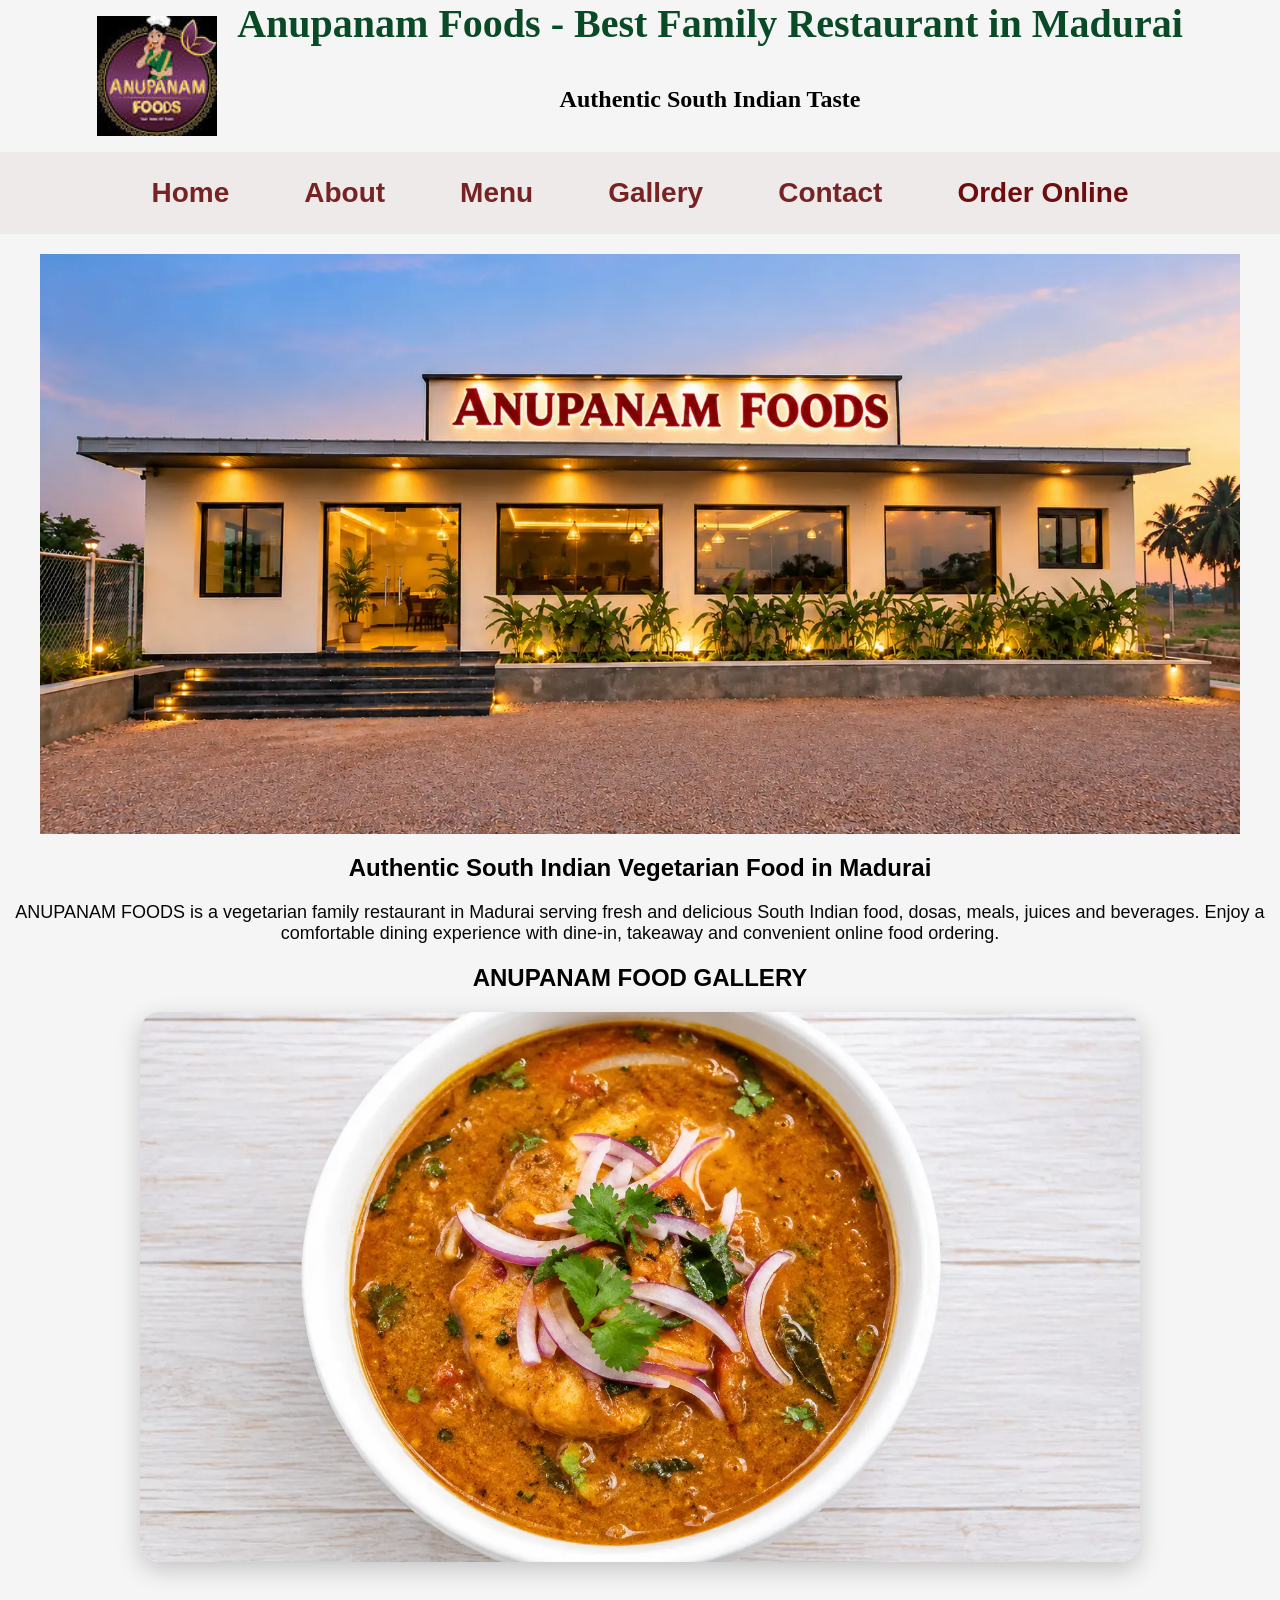
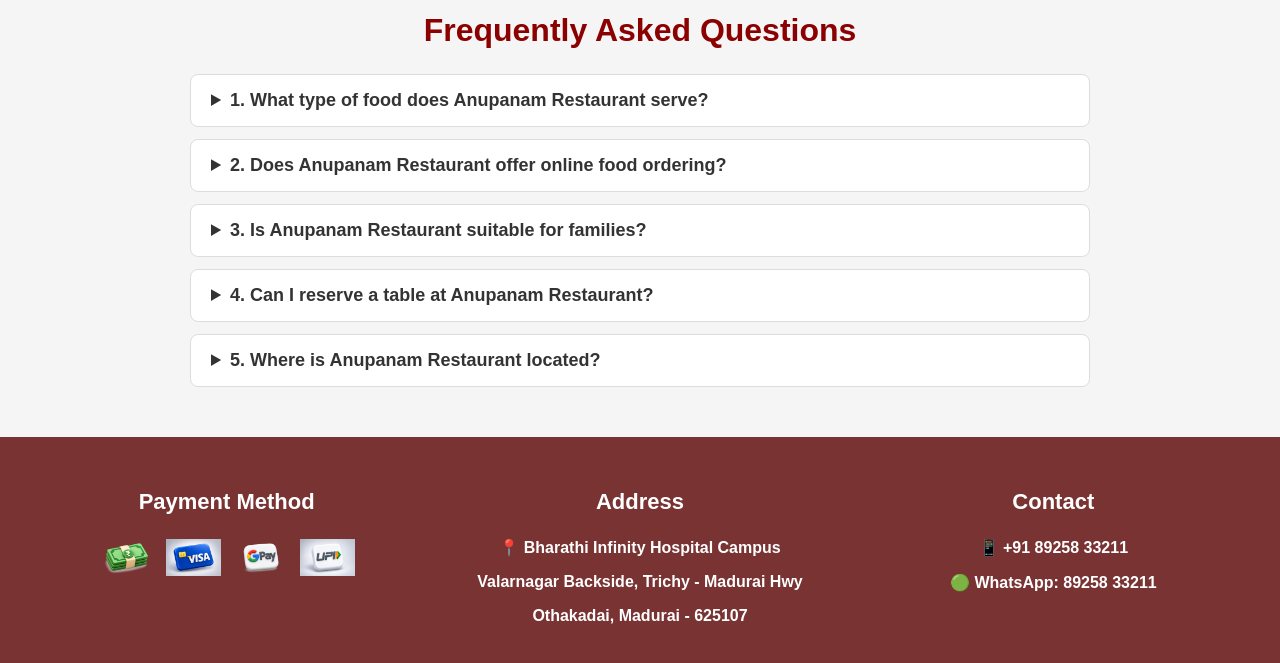
<file: index.html>
<!DOCTYPE html>
<html lang="en">

<head>
    <meta charset="UTF-8">

    <meta name="viewport" content="width=device-width, initial-scale=1.0">

    <!-- SEO Title -->
    <title>ANUPANAM FOODS | Best Family Restaurant in Madurai</title>

    <!-- SEO Description -->
    <meta name="description"
        content="ANUPANAM FOODS is a vegetarian family restaurant in Madurai serving authentic South Indian food, fresh meals, dosas, juices and beverages. Enjoy dine-in, takeaway and online food ordering.">

    <!-- Robots -->
    <meta name="robots" content="index, follow">
    <meta name="google-site-verification" content="D0sNO1EdyB-HSgw2BN9L-zwHewJFLoc3Fgf6K5-6ixk" />

    <!-- Canonical -->
    <link rel="canonical" href="https://velusaran143.github.io/Anupanam-foods/">

    <!-- CSS -->
    <link rel="stylesheet" href="style.css">


    <!-- ============================= -->
    <!-- Restaurant Schema -->
    <!-- ============================= -->

    <script type="application/ld+json">
    {
        "@context": "https://schema.org",
        "@type": "Restaurant",
        "name": "ANUPANAM FOODS",
      "image": "https://velusaran143.github.io/Anupanam-foods/logo.png",
       url": "https://velusaran143.github.io/Anupanam-foods/",
        "telephone": "+91 89258 33211",
        "servesCuisine": [
            "South Indian",
            "Vegetarian"
        ],
        "priceRange": "₹100-₹200",

        "address": {
            "@type": "PostalAddress",
            "streetAddress": "Bharathi Infinity Hospital Campus, Valarnagar Backside, Trichy - Madurai Hwy",
            "addressLocality": "Madurai",
            "addressRegion": "Tamil Nadu",
            "postalCode": "625107",
            "addressCountry": "IN"
        }
    }
    </script>


    <!-- ============================= -->
    <!-- FAQ Schema -->
    <!-- ============================= -->

    <script type="application/ld+json">
    {
        "@context": "https://schema.org",
        "@type": "FAQPage",

        "mainEntity": [

            {
                "@type": "Question",
                "name": "What type of food does Anupanam Restaurant serve?",
                "acceptedAnswer": {
                    "@type": "Answer",
                    "text": "Anupanam Restaurant serves a variety of freshly prepared and delicious vegetarian South Indian dishes, making it a great choice for families, friends and food lovers."
                }
            },

            {
                "@type": "Question",
                "name": "Does Anupanam Restaurant offer online food ordering?",
                "acceptedAnswer": {
                    "@type": "Answer",
                    "text": "Yes. Customers can conveniently explore our menu and order their favourite dishes online."
                }
            },

            {
                "@type": "Question",
                "name": "Is Anupanam Restaurant suitable for families?",
                "acceptedAnswer": {
                    "@type": "Answer",
                    "text": "Yes. Anupanam Restaurant provides a comfortable and welcoming dining experience for families and groups."
                }
            },

            {
                "@type": "Question",
                "name": "Can I reserve a table at Anupanam Restaurant?",
                "acceptedAnswer": {
                    "@type": "Answer",
                    "text": "Yes. Customers can contact Anupanam Restaurant to check table availability and make a reservation."
                }
            },

            {
                "@type": "Question",
                "name": "Where is Anupanam Restaurant located?",
                "acceptedAnswer": {
                    "@type": "Answer",
                    "text": "Anupanam Restaurant is located at Bharathi Infinity Hospital Campus, Valarnagar Backside, Trichy - Madurai Highway, Othakadai, Madurai - 625107."
                }
            }

        ]
    }
    </script>

</head>


<body>


    <!-- ============================= -->
    <!-- Header / Main Title -->
    <!-- ============================= -->

    <header class="header">

        <div class="title-row">

            <img src="logo.png"
                alt="ANUPANAM FOODS Logo"
                class="title-logo">

            <div class="title-content">

                <h1>
                    Anupanam Foods - Best Family Restaurant in Madurai
                </h1>

                <p class="taste-text">
                    Authentic South Indian Taste
                </p>

            </div>

        </div>

    </header>


    <!-- ============================= -->
    <!-- Navigation -->
    <!-- ============================= -->

    <nav class="navbar">

        <div class="nav-links">

            <a href="index.html">Home</a>

            <a href="about.html">About</a>

            <a href="menu.html">Menu</a>

            <a href="gallery.html">Gallery</a>

            <a href="contact.html">Contact</a>

            <a href="contact.html" class="order-btn">
                Order Online
            </a>

        </div>

    </nav>


    <!-- ============================= -->
    <!-- Hero Section -->
    <!-- ============================= -->

    <main>

        <section class="hero">

            <img src="hero.webp"
                alt="ANUPANAM FOODS Best Family Restaurant in Madurai"
                title="ANUPANAM FOODS Best Family Restaurant in Madurai">

        </section>


        <!-- ============================= -->
        <!-- Restaurant Introduction -->
        <!-- ============================= -->

        <section class="intro">

            <h2>
                Authentic South Indian Vegetarian Food in Madurai
            </h2>

            <p class="intro-text">

                ANUPANAM FOODS is a vegetarian family restaurant in Madurai
                serving fresh and delicious South Indian food, dosas, meals,
                juices and beverages.

                Enjoy a comfortable dining experience with dine-in,
                takeaway and convenient online food ordering.

            </p>

        </section>


        <!-- ============================= -->
        <!-- Food Gallery -->
        <!-- ============================= -->

        <section class="food-gallery">

            <h2>
                ANUPANAM FOOD GALLERY
            </h2>

            <div class="slider">

                <img src="food1.webp"
                    alt="ANUPANAM FOODS South Indian Restaurant in Madurai"
                    class="slide active">

                <img src="food2.webp"
                    alt="ANUPANAM FOODS Vegetarian Food in Madurai"
                    class="slide">

                <img src="food3.webp"
                    alt="ANUPANAM FOODS South Indian Dishes in Madurai"
                    class="slide">

                <img src="food4.webp"
                    alt="ANUPANAM FOODS Vegetarian Restaurant Food in Madurai"
                    class="slide">

                <img src="food5.webp"
                    alt="ANUPANAM FOODS Restaurant Food in Madurai"
                    class="slide">

                <img src="food7.webp"
                    alt="ANUPANAM FOODS Delicious South Indian Food in Madurai"
                    class="slide">

                <img src="food8.webp"
                    alt="ANUPANAM FOODS Traditional South Indian Food in Madurai"
                    class="slide">

                <img src="food9.webp"
                    alt="ANUPANAM FOODS Tasty Vegetarian Dishes in Madurai"
                    class="slide">

                <img src="food10.webp"
                    alt="ANUPANAM FOODS South Indian Vegetarian Meals in Madurai"
                    class="slide">

                <img src="food11.webp"
                    alt="ANUPANAM FOODS Restaurant Food Gallery in Madurai"
                    class="slide">

            </div>

        </section>


        <!-- ============================= -->
        <!-- FAQ Section -->
        <!-- ============================= -->

        <section class="faq">

            <h2>
                Frequently Asked Questions
            </h2>


            <details>

                <summary>
                    1. What type of food does Anupanam Restaurant serve?
                </summary>

                <p>
                    Anupanam Restaurant serves a variety of freshly prepared
                    and delicious vegetarian South Indian dishes, making it
                    a great choice for families, friends and food lovers.
                </p>

            </details>


            <details>

                <summary>
                    2. Does Anupanam Restaurant offer online food ordering?
                </summary>

                <p>
                    Yes. Customers can conveniently explore our menu and
                    order their favourite dishes online.
                </p>

            </details>


            <details>

                <summary>
                    3. Is Anupanam Restaurant suitable for families?
                </summary>

                <p>
                    Yes. Anupanam Restaurant provides a comfortable and
                    welcoming dining experience for families and groups.
                </p>

            </details>


            <details>

                <summary>
                    4. Can I reserve a table at Anupanam Restaurant?
                </summary>

                <p>
                    Yes. Customers can contact Anupanam Restaurant to check
                    table availability and make a reservation.
                </p>

            </details>


            <details>

                <summary>
                    5. Where is Anupanam Restaurant located?
                </summary>

                <p>
                    Anupanam Restaurant is located at Bharathi Infinity
                    Hospital Campus, Valarnagar Backside, Trichy - Madurai
                    Highway, Othakadai, Madurai - 625107.
                </p>

            </details>

        </section>

    </main>


    <!-- ============================= -->
    <!-- Footer -->
    <!-- ============================= -->

    <footer class="footer">


        <!-- Payment -->

        <div class="footer-box">

            <h3>
                Payment Method
            </h3>

            <div class="payment-icons">

                <img src="cash.webp"
                    alt="Cash Payment">

                <img src="visa.webp"
                    alt="Visa Payment">

                <img src="gpay.webp"
                    alt="Google Pay">

                <img src="upi.webp"
                    alt="UPI Payment">

            </div>

        </div>


        <!-- Address -->

        <div class="footer-box">

            <h3>
                Address
            </h3>

            <p>
                📍 Bharathi Infinity Hospital Campus
            </p>

            <p>
                Valarnagar Backside, Trichy - Madurai Hwy
            </p>

            <p>
                Othakadai, Madurai - 625107
            </p>

        </div>


        <!-- Contact -->

        <div class="footer-box">

            <h3>
                Contact
            </h3>

            <p>
                📱 +91 89258 33211
            </p>

            <p>
                🟢 WhatsApp: 89258 33211
            </p>

        </div>


    </footer>


    <!-- ============================= -->
    <!-- Slider JavaScript -->
    <!-- ============================= -->

    <script>

        let currentSlide = 0;

        const slides = document.querySelectorAll(".slide");


        function showSlide() {

            slides.forEach(function(slide) {

                slide.classList.remove("active");

            });


            slides[currentSlide].classList.add("active");


            currentSlide++;


            if (currentSlide >= slides.length) {

                currentSlide = 0;

            }

        }


        setInterval(showSlide, 3000);

    </script>


</body>

</html>
</file>
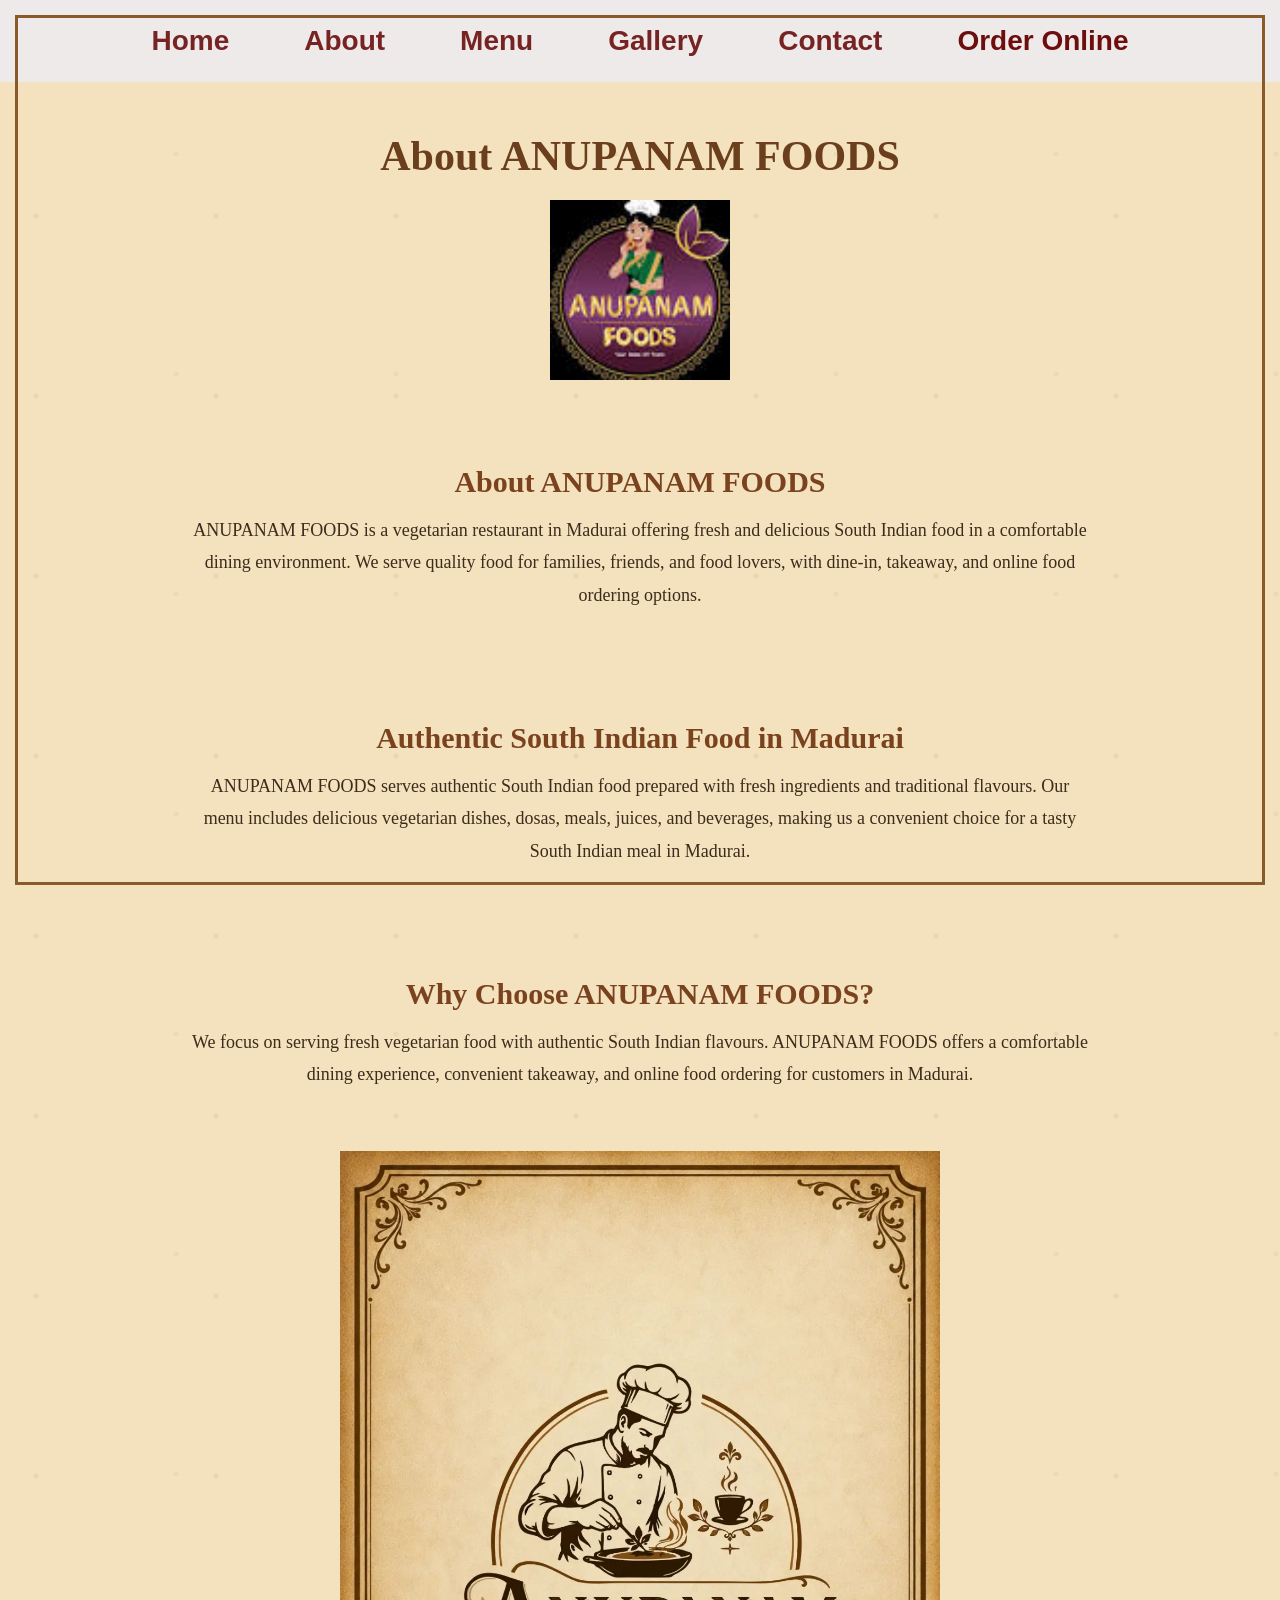
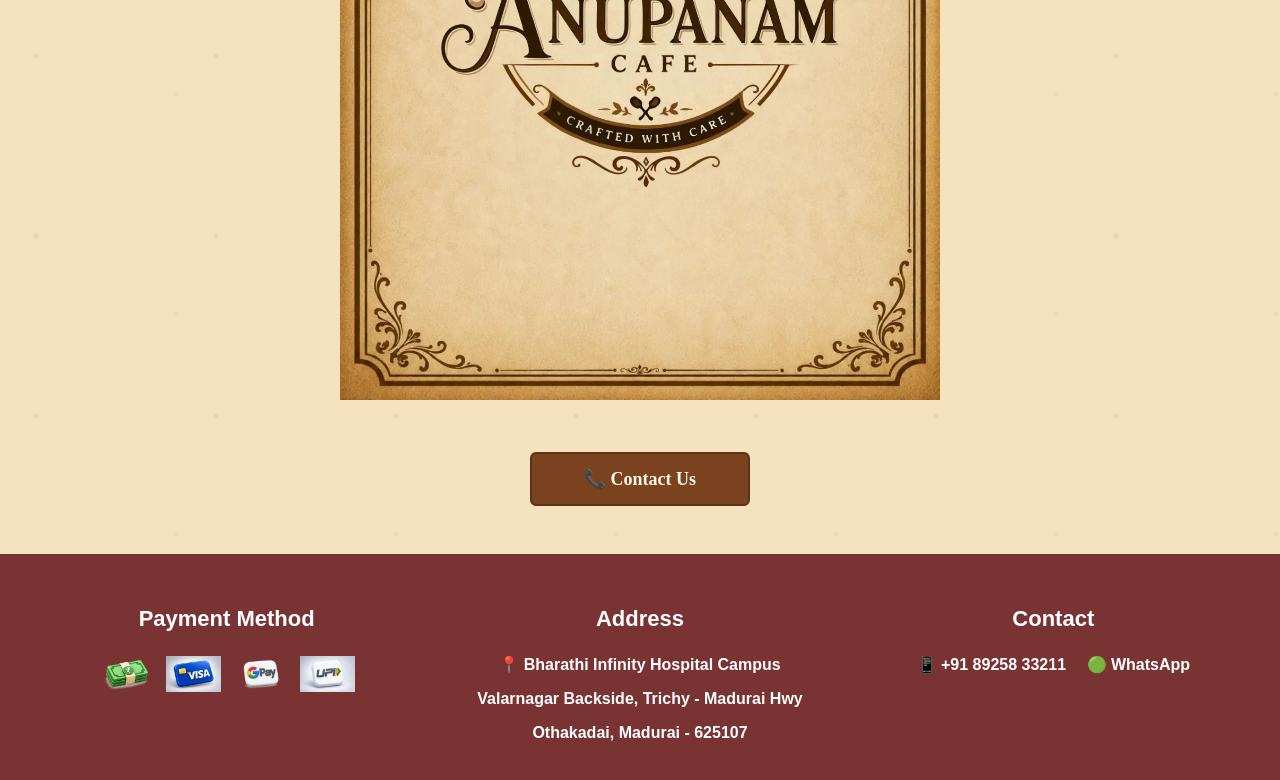
<file: about.html>
<!DOCTYPE html>
<html lang="en">

<head>
    <meta charset="UTF-8">
    <meta name="viewport" content="width=device-width, initial-scale=1.0">

    <title>About Anupanam Foods | Best Family Restaurant in Madurai</title>
    <link rel="canonical" href="https://velusaran143.github.io/Anupanam-foods/about.html">
    <meta name="description"
        content="Learn about Anupanam Foods, a vegetarian restaurant in Madurai serving authentic South Indian food, fresh meals, dosas, juices and beverages.">

    <link rel="stylesheet" href="style.css">
</head>

<body class="about-page">
    <nav class="navbar">

        <div class="nav-links">

            <a href="index.html">Home</a>
            <a href="about.html">About</a>
            <a href="menu.html">Menu</a>
            <a href="gallery.html">Gallery</a>
            <a href="contact.html">Contact</a>

            <a href="contact.html" class="order-btn">
                Order Online
            </a>

        </div>

    </nav>

     

    <!-- Page Heading -->
    <h1>About ANUPANAM FOODS</h1>


    <!-- Logo -->
    <img src="logo.png"
         alt="ANUPANAM FOODS - Best Family Restaurant in Madurai"
         class="title-logo">


    <!-- About -->
    <div class="about-content">

        <h2>About ANUPANAM FOODS</h2>

        <p>
            ANUPANAM FOODS is a vegetarian restaurant in Madurai offering
            fresh and delicious South Indian food in a comfortable dining
            environment. We serve quality food for families, friends, and
            food lovers, with dine-in, takeaway, and online food ordering options.
        </p>

    </div>


    <!-- Our Food -->
    <div class="about-content">

        <h2>Authentic South Indian Food in Madurai</h2>

        <p>
            ANUPANAM FOODS serves authentic South Indian food prepared with
            fresh ingredients and traditional flavours. Our menu includes
            delicious vegetarian dishes, dosas, meals, juices, and beverages,
            making us a convenient choice for a tasty South Indian meal in Madurai.
        </p>

    </div>


    <!-- Why Choose Us -->
    <div class="about-content">

        <h2>Why Choose ANUPANAM FOODS?</h2>

        <p>
            We focus on serving fresh vegetarian food with authentic South Indian
            flavours. ANUPANAM FOODS offers a comfortable dining experience,
            convenient takeaway, and online food ordering for customers in Madurai.
        </p>

    </div>
    <div class="about-image">
    <img src="about-bg(1).webp" alt="ANUPANAM FOODS Restaurant in Madurai">
</div>


    <!-- Contact Button -->
    <div class="location-content">

        <a href="contact.html" class="contact-btn">
            📞 Contact Us
        </a>

    </div>


    <!-- Footer -->
    <footer class="footer">

        <div class="footer-box">

            <h3>Payment Method</h3>

            <div class="payment-icons">

                <img src="cash.webp" alt="Cash">
                <img src="visa.webp" alt="Visa">
                <img src="gpay.webp" alt="Google Pay">
                <img src="upi.webp" alt="UPI">

            </div>

        </div>


        <div class="footer-box">

            <h3>Address</h3>

            <p>📍 Bharathi Infinity Hospital Campus</p>
            <p>Valarnagar Backside, Trichy - Madurai Hwy</p>
            <p>Othakadai, Madurai - 625107</p>

        </div>


        <div class="footer-box">

            <h3>Contact</h3>

            <p>📱 +91 89258 33211</p>
            <p>🟢 WhatsApp</p>

        </div>

    </footer>

</body>

</html>
</file>
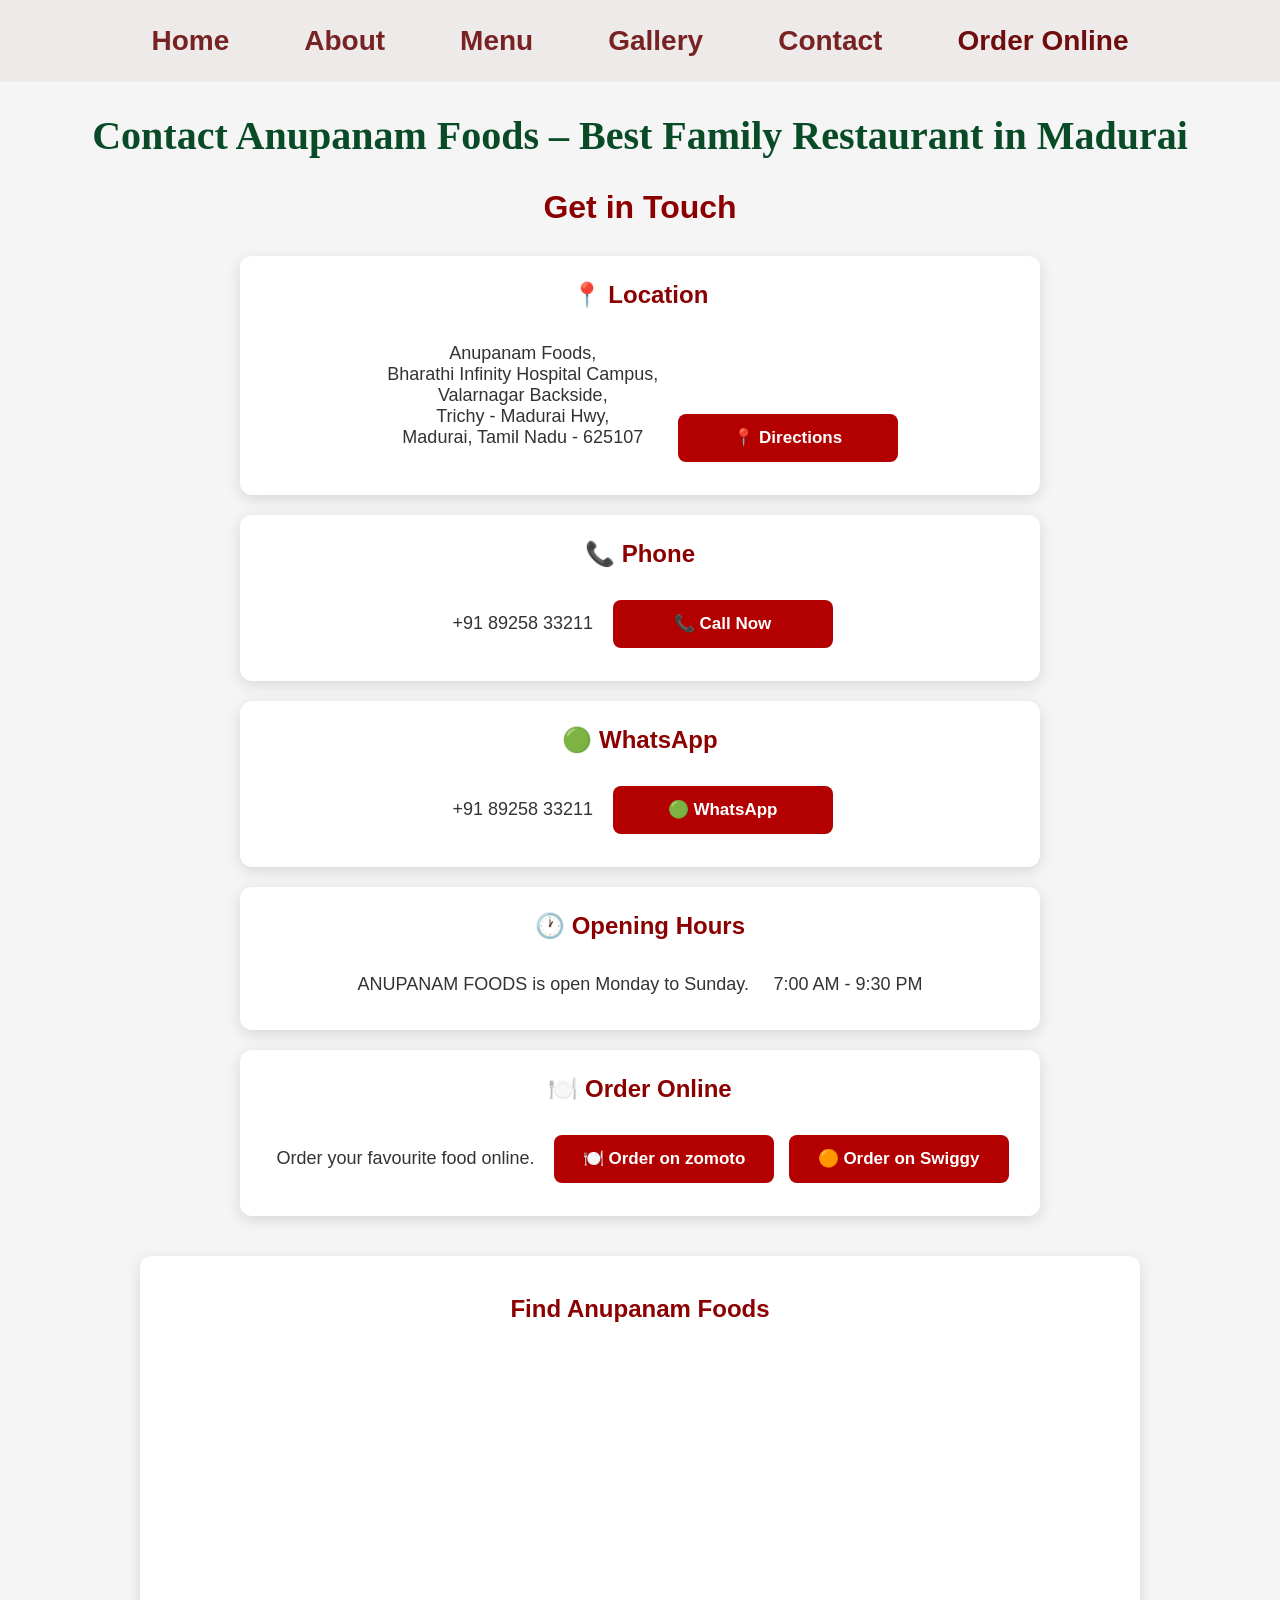
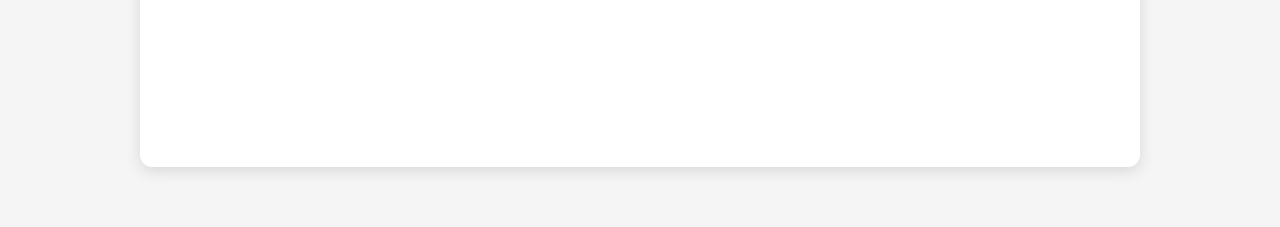
<file: contact.html>
<!DOCTYPE html>
<html lang="en">

<head>
    <meta charset="UTF-8">
    <meta name="viewport" content="width=device-width, initial-scale=1.0">

    <title>Contact Anupanam Foods | Restaurant in Madurai</title>
    <link rel="canonical" href="https://velusaran143.github.io/Anupanam-foods/contact.html">
    <meta name="description"
    content="Contact ANUPANAM FOODS, a vegetarian family restaurant in Madurai. Find our location, opening hours, phone number, WhatsApp and online food ordering options.">
    <link rel="stylesheet" href="style.css">
    <script type="application/ld+json">
{
  "@context": "https://schema.org",
  "@type": "Restaurant",
  "name": "ANUPANAM FOODS",
  "telephone": "+91 89258 33211",
  "address": {
    "@type": "PostalAddress",
    "streetAddress": "Bharathi Infinity Hospital Campus, Valarnagar Backside, Trichy - Madurai Hwy",
    "addressLocality": "Madurai",
    "addressRegion": "Tamil Nadu",
    "postalCode": "625107",
    "addressCountry": "IN"
  },
  "servesCuisine": "South Indian",
  "priceRange": "₹100-₹200"
}
</script>
</head>

<body>
    <nav class="navbar">

    <div class="nav-links">

        <a href="index.html">Home</a>

        <a href="about.html">About</a>

        <a href="menu.html">Menu</a>

        <a href="gallery.html">Gallery</a>

        <a href="contact.html">Contact</a>

        <a href="contact.html" class="order-btn">
            Order Online
        </a>

    </div>

</nav>


    <h1>Contact Anupanam Foods – Best Family Restaurant in Madurai</h1>

    <section class="contact-section">

        <h2>Get in Touch</h2>

        <!-- Address -->
        <div class="contact-box">
            <h3>📍 Location</h3>

            <p>
                Anupanam Foods,<br>
                Bharathi Infinity Hospital Campus,<br>
                Valarnagar Backside,<br>
                Trichy - Madurai Hwy,<br>
                Madurai, Tamil Nadu - 625107
            </p>

            <a href="https://maps.app.goo.gl/TMESGQ52SApia3KR6"
               target="_blank"
               class="contact-btn">
                📍 Directions
            </a>
        </div>


        <!-- Phone -->
        <div class="contact-box">
            <h3>📞 Phone</h3>

            <p>+91 89258 33211</p>

            <a href="tel:+918925833211"
               class="contact-btn">
                📞 Call Now
            </a>
        </div>


        <!-- WhatsApp -->
        <div class="contact-box">
            <h3>🟢 WhatsApp</h3>

            <p>+91 89258 33211</p>

            <a href="https://wa.me/918925833211"
               target="_blank"
               class="contact-btn">
                🟢 WhatsApp
            </a>
        </div>


        <!-- Opening Hours -->
        <div class="contact-box">
            <h3>🕐 Opening Hours</h3>

            <p>ANUPANAM FOODS is open Monday to Sunday.</p>
            <p>7:00 AM - 9:30 PM</p>

        </div>


        <!-- Order Online -->
        <div class="contact-box">
            <h3>🍽️ Order Online</h3>

            <p>Order your favourite food online.</p>

            <a href="https://www.zomato.com/madurai/anupanam-foods-othakadai/order"
             target="_blank"
             class="contact-btn">
         🍽️ Order on zomoto
    </a> 
              </a>

    <a href="https://www.swiggy.com/city/madurai/anupanam-foods-kk-nagar-uthangudi-rest1411006"
       target="_blank"
       class="contact-btn">
        🟠 Order on Swiggy
    </a>
        </div>


        <!-- Google Map -->
        <div class="map-box">

            <h2>Find Anupanam Foods</h2>

            <iframe
                src="https://www.google.com/maps?q=Anupanam%20Foods%2C%20Bharathi%20Infinity%20Hospital%20Campus%2C%20Madurai&output=embed"
                width="100%"
                height="400"
                style="border:0;"
                allowfullscreen=""
                loading="lazy">
            </iframe>

        </div>

    </section>

</body>

</html>
</file>
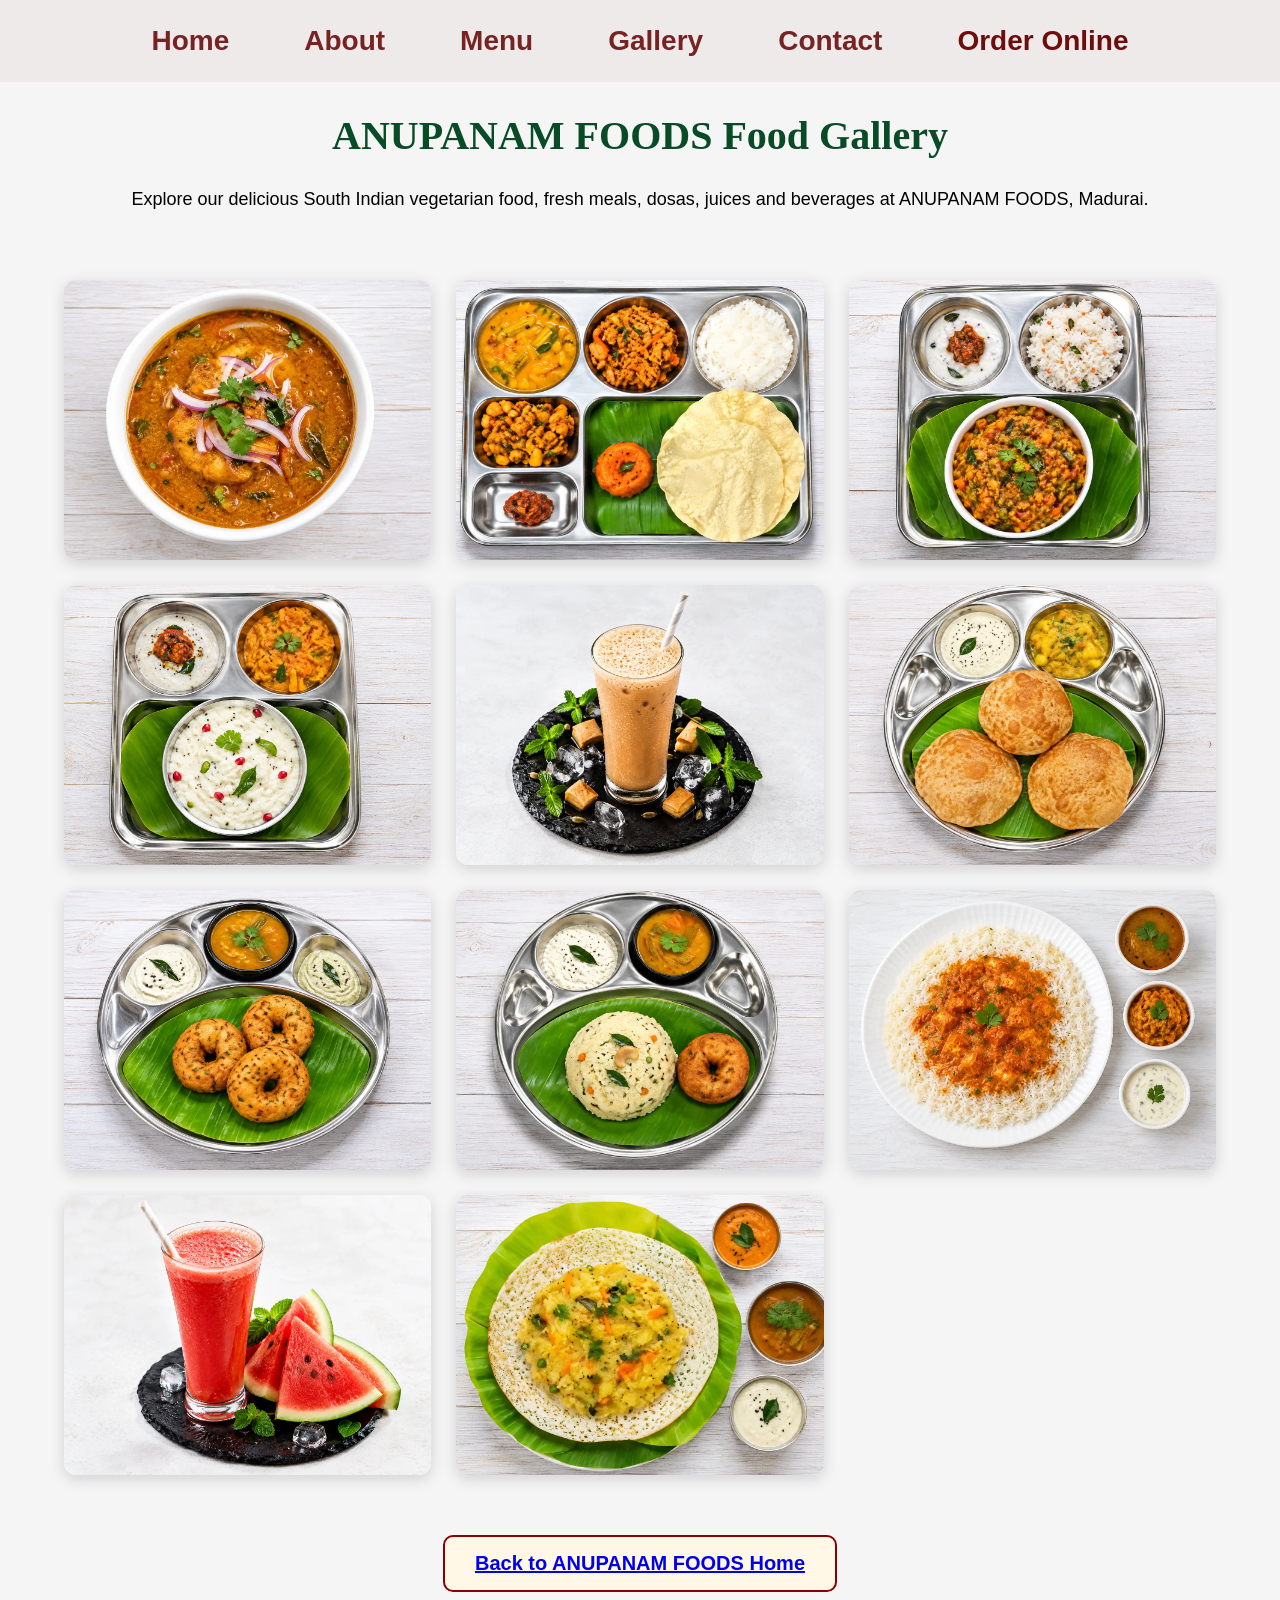
<file: gallery.html>
<!DOCTYPE html>
<html lang="en">

<head>
    <meta charset="UTF-8">
    <meta name="viewport" content="width=device-width, initial-scale=1.0">

    <title>ANUPANAM FOODS Gallery | South Indian Restaurant in Madurai</title>
    <link rel="canonical" href="https://velusaran143.github.io/Anupanam-foods/gallery.html">
    <meta name="description"
        content="View the ANUPANAM FOODS food gallery featuring delicious South Indian vegetarian food, meals, dosas, juices and beverages in Madurai.">

    <link rel="stylesheet" href="style.css">
    <script type="application/ld+json">
{
  "@context": "https://schema.org",
  "@type": "Restaurant",
  "name": "ANUPANAM FOODS",
  "telephone": "+91 89258 33211",
  "address": {
    "@type": "PostalAddress",
    "streetAddress": "Bharathi Infinity Hospital Campus, Valarnagar Backside, Trichy - Madurai Hwy",
    "addressLocality": "Madurai",
    "addressRegion": "Tamil Nadu",
    "postalCode": "625107",
    "addressCountry": "IN"
  },
  "servesCuisine": "South Indian",
  "priceRange": "₹100-₹200"
}
</script>
</head>

<body>
     <nav class="navbar">

    <div class="nav-links">

        <a href="index.html">Home</a>

        <a href="about.html">About</a>

        <a href="menu.html">Menu</a>

        <a href="gallery.html">Gallery</a>

        <a href="contact.html">Contact</a>

        <a href="contact.html" class="order-btn">
            Order Online
        </a>

    </div>

</nav>

<main>

    <h1>ANUPANAM FOODS Food Gallery</h1>

    <p class="gallery-intro">
        Explore our delicious South Indian vegetarian food, fresh meals,
        dosas, juices and beverages at ANUPANAM FOODS, Madurai.
    </p>



    <section class="gallery">

        <img src="food1.webp"
             alt="ANUPANAM FOODS South Indian Food in Madurai"
             loading="lazy">
        <img src="food2.webp"
             alt="ANUPANAM FOODS Vegetarian Food in Madurai"
             loading="lazy">
        <img src="food3.webp"
             alt="ANUPANAM FOODS South Indian Dishes in Madurai"
             loading="lazy">
        <img src="food4.webp"
             alt="ANUPANAM FOODS Vegetarian Restaurant Food in Madurai"
             loading="lazy">
        <img src="food5.webp"
             alt="ANUPANAM FOODS Restaurant Food in Madurai"
             loading="lazy">
        <img src="food6.webp"
             alt="ANUPANAM FOODS Fresh Vegetarian Food in Madurai"
             loading="lazy">
        <img src="food7.webp"
             alt="ANUPANAM FOODS Delicious South Indian Food in Madurai"
             loading="lazy">
        <img src="food8.webp"
             alt="ANUPANAM FOODS Traditional Food in Madurai"
             loading="lazy">
        <img src="food9.webp"
             alt="ANUPANAM FOODS Tasty Vegetarian Dishes in Madurai"
             loading="lazy">
        <img src="food10.webp"
             alt="ANUPANAM FOODS South Indian Vegetarian Meals in Madurai"
             loading="lazy">
        <img src="food11.webp"
             alt="ANUPANAM FOODS Restaurant Food Gallery in Madurai"
             loading="lazy">
    </section>
    <p class="gallery-link-text">
    <a href="index.html">Back to ANUPANAM FOODS Home</a>
</p>

</main>
</body>

</html>
</file>
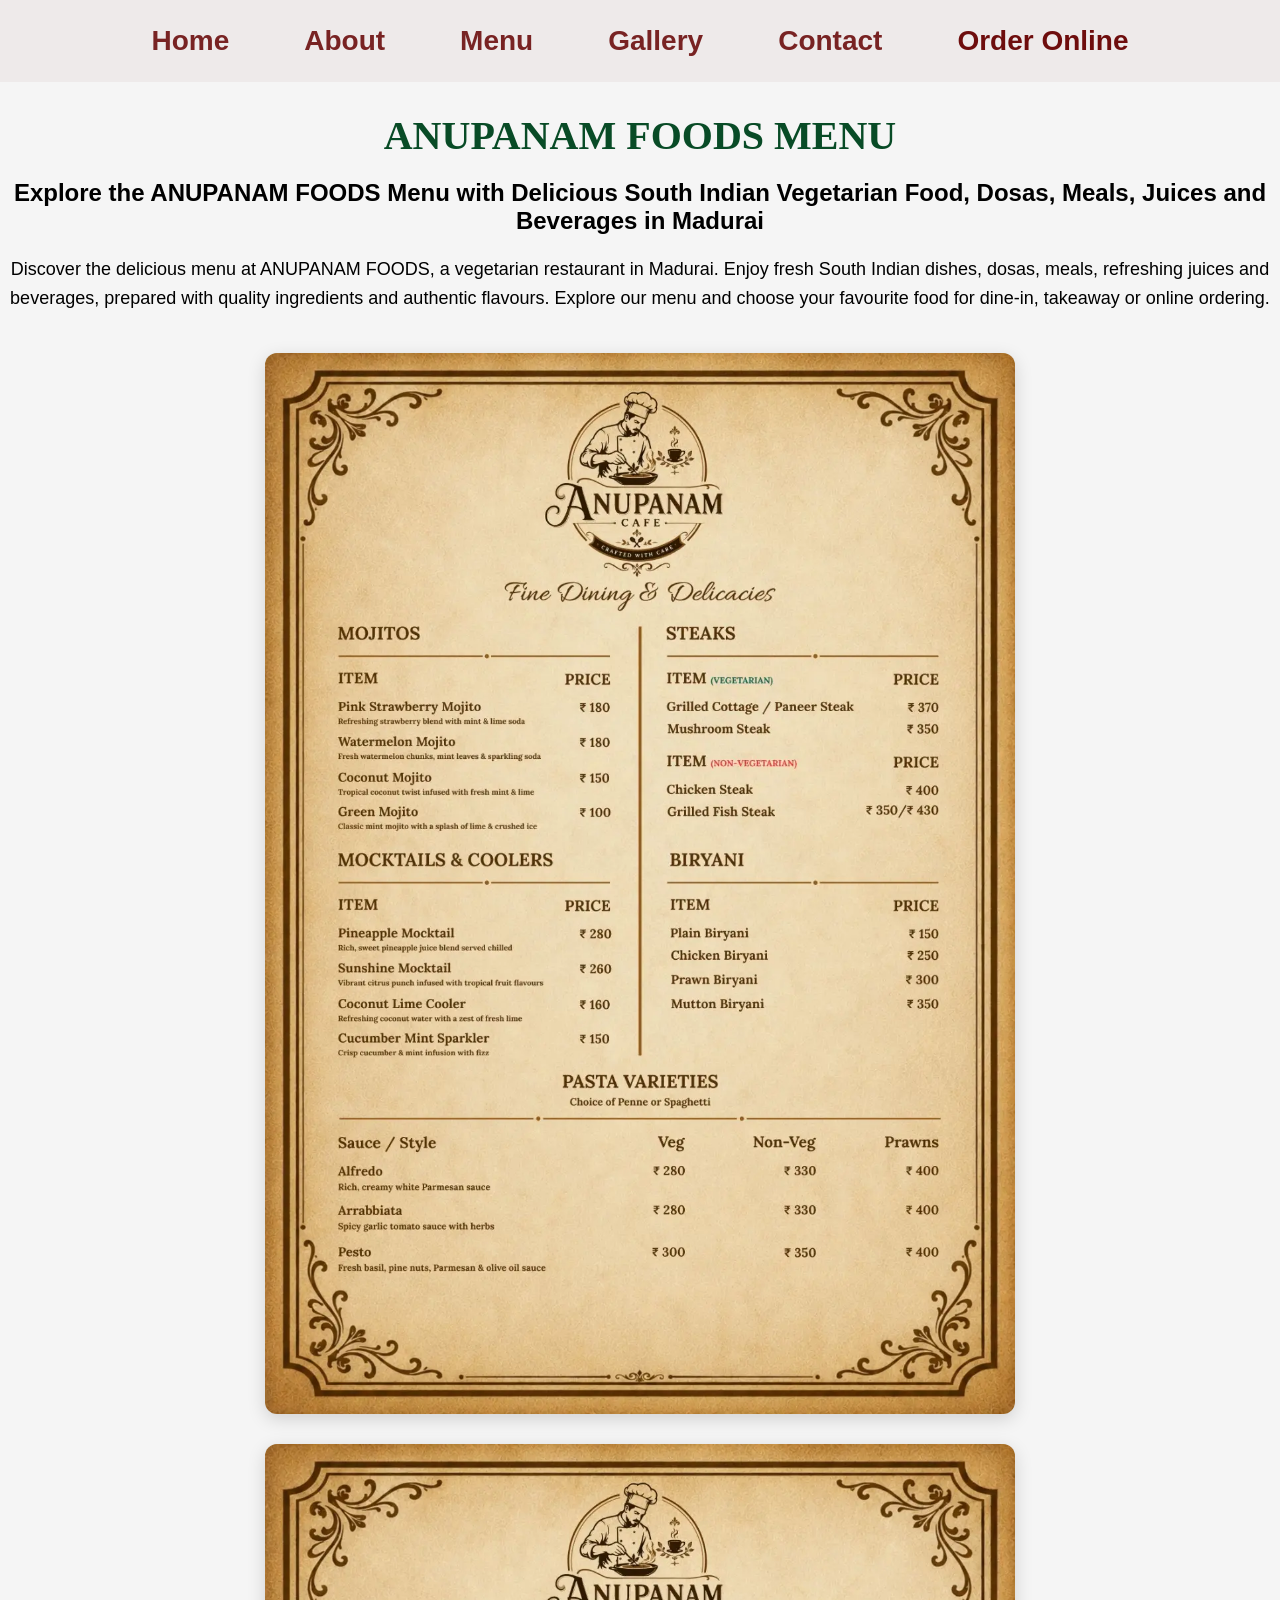
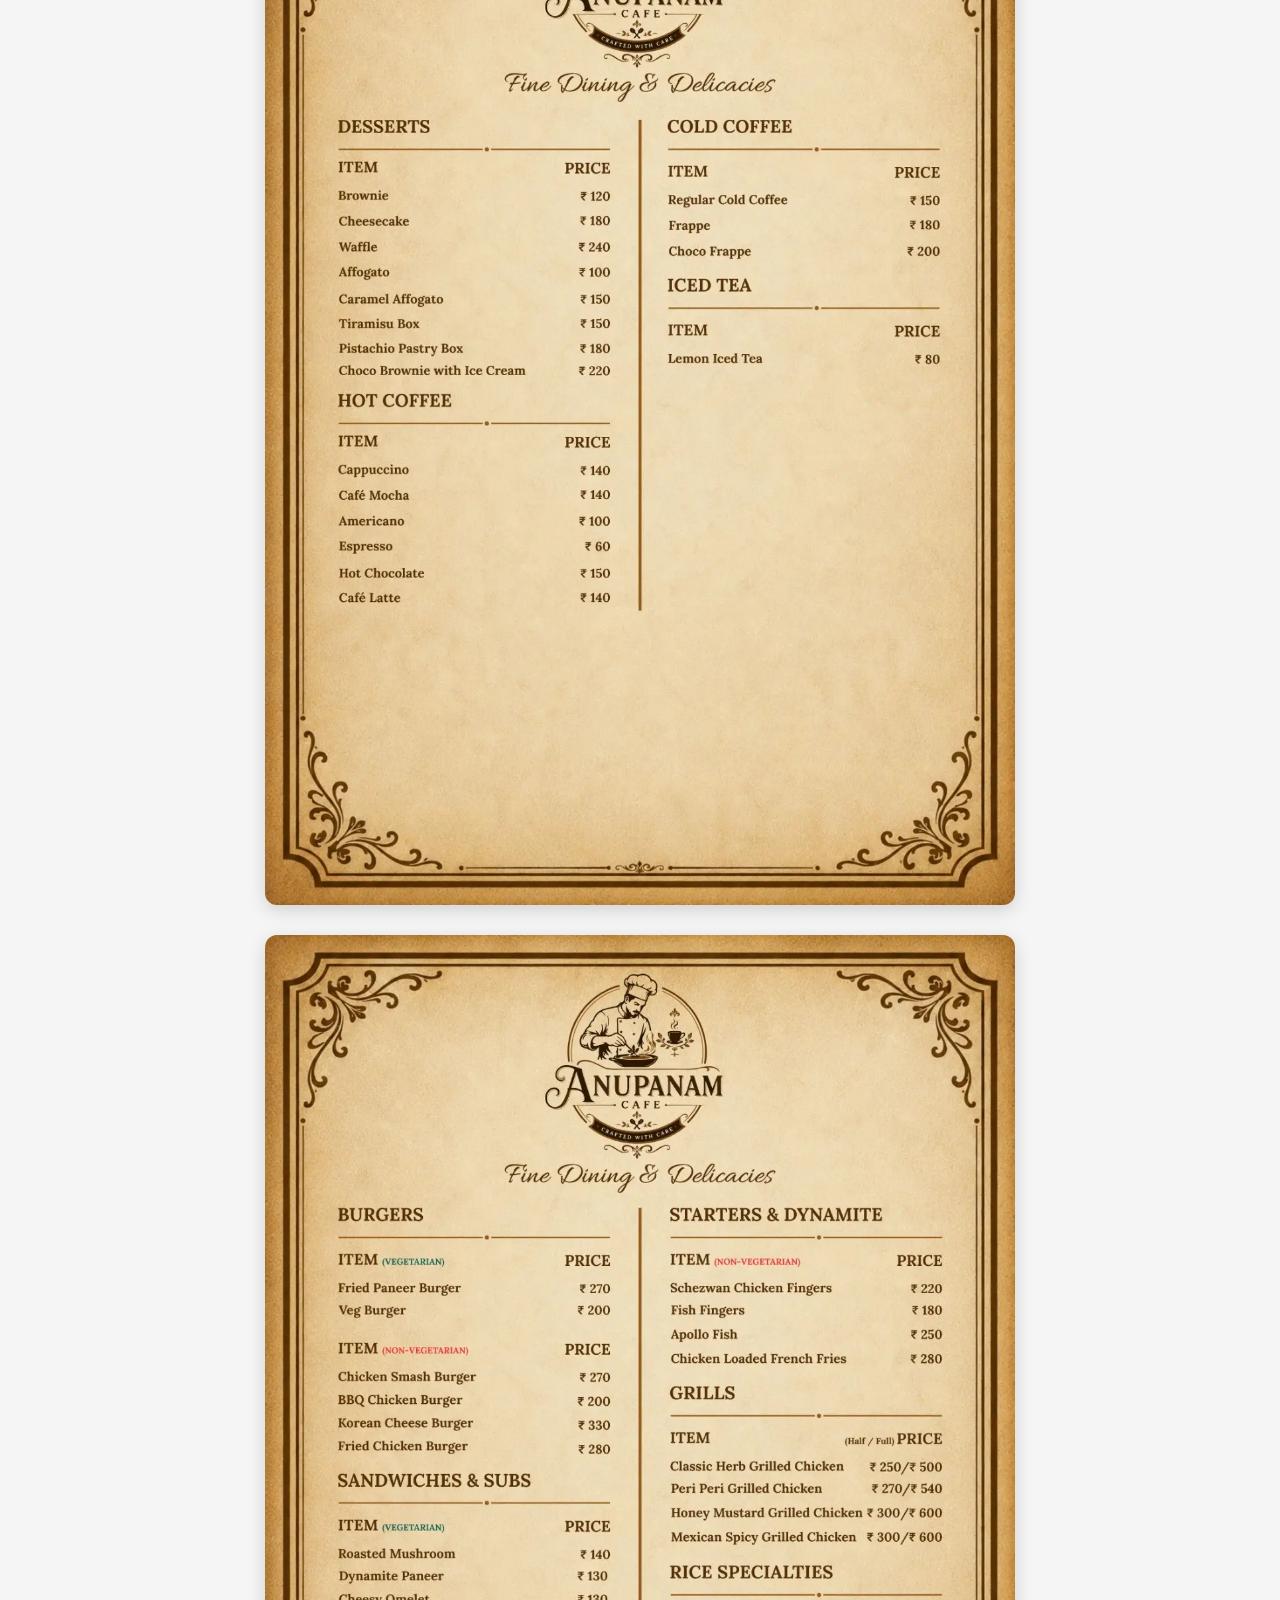
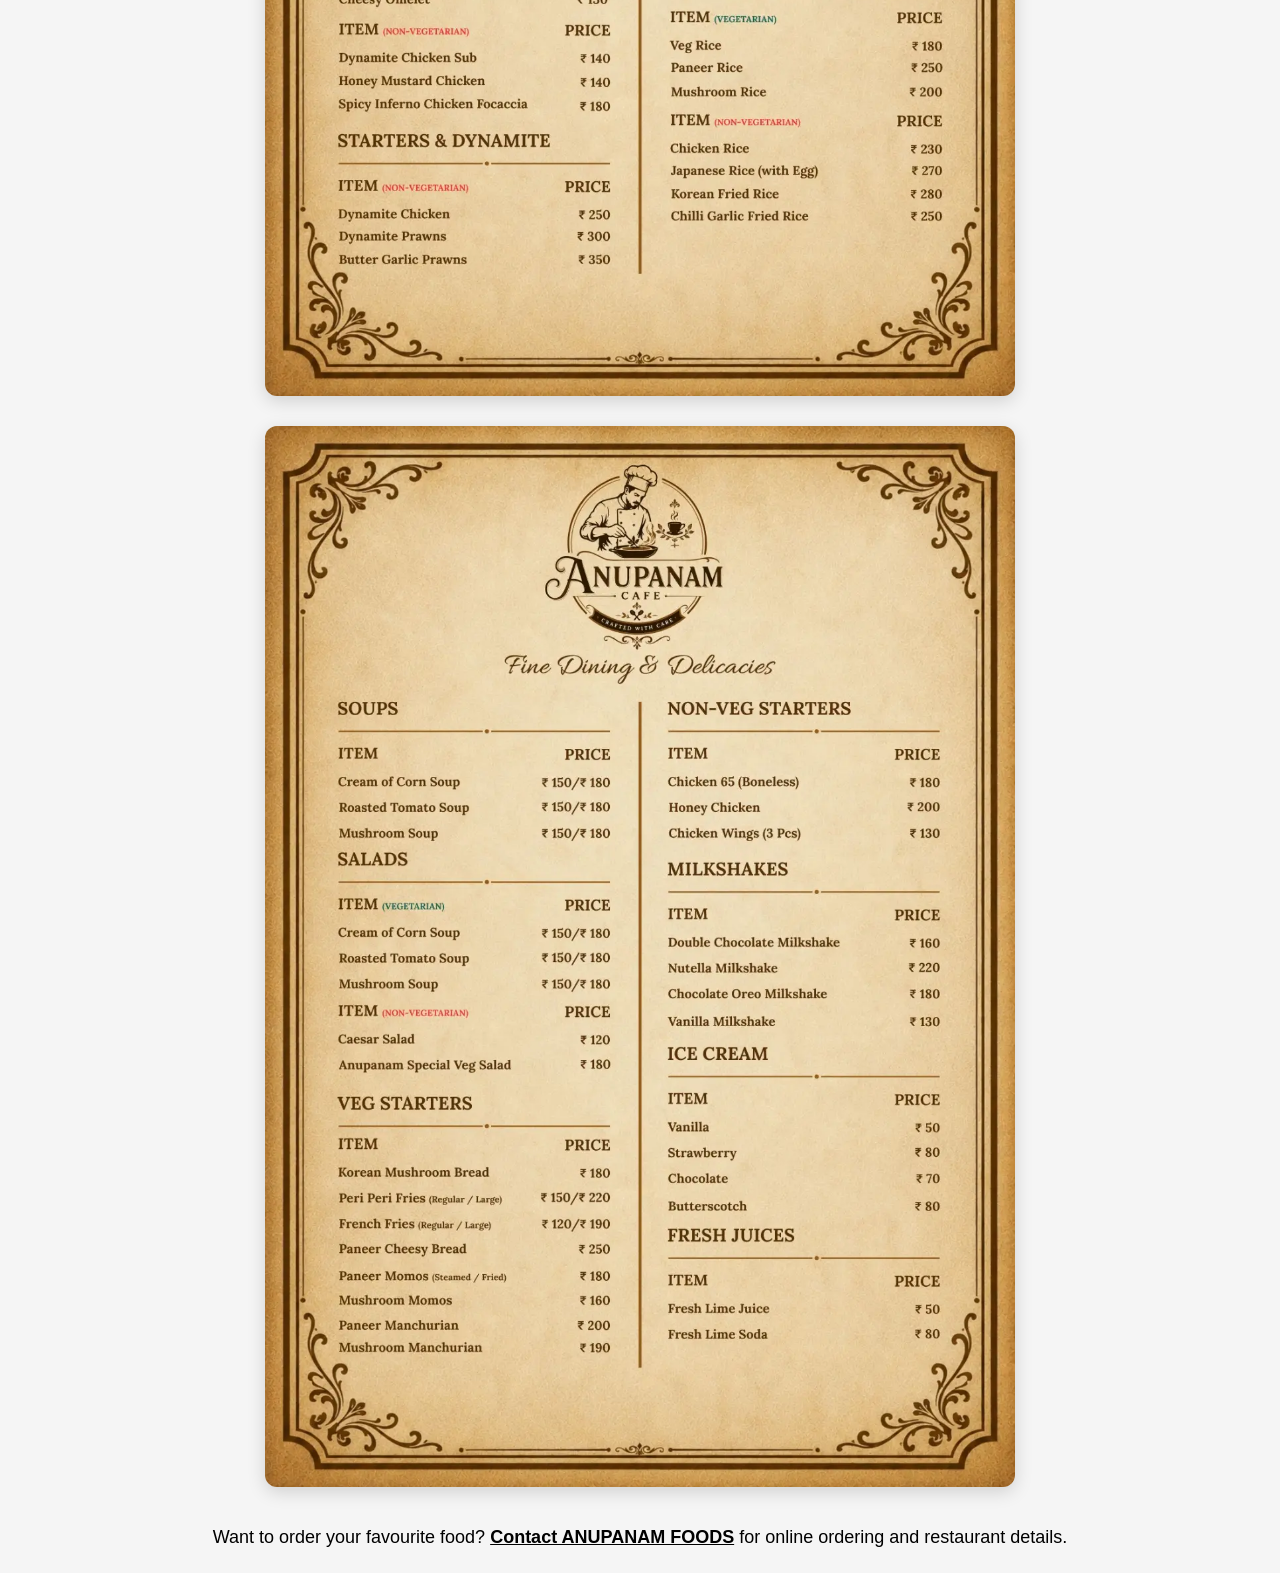
<file: menu.html>
<!DOCTYPE html>
<html lang="en">

<head>
    <meta charset="UTF-8">
    <meta name="viewport" content="width=device-width, initial-scale=1.0">

    <title>ANUPANAM FOODS Menu | South Indian Restaurant in Madurai</title>
     <link rel="canonical" href="https://velusaran143.github.io/Anupanam-foods/menu.html">
<meta name="description"
    content="Explore the ANUPANAM FOODS menu in Madurai featuring South Indian vegetarian food, dosas, meals, juices, beverages and more.">

    <meta name="description"
        content="View the ANUPANAM FOODS menu featuring burgers, starters, biryani, pasta, desserts, coffee, milkshakes, juices and more in Madurai.">

    <link rel="stylesheet" href="style.css">
    <script type="application/ld+json">
{
  "@context": "https://schema.org",
  "@type": "Restaurant",
  "name": "ANUPANAM FOODS",
  "telephone": "+91 89258 33211",
  "address": {
    "@type": "PostalAddress",
    "streetAddress": "Bharathi Infinity Hospital Campus, Valarnagar Backside, Trichy - Madurai Hwy",
    "addressLocality": "Madurai",
    "addressRegion": "Tamil Nadu",
    "postalCode": "625107",
    "addressCountry": "IN"
  },
  "servesCuisine": "South Indian",
  "priceRange": "₹100-₹200"
}
</script>
</head>

<body>
    <nav class="navbar">

    <div class="nav-links">

        <a href="index.html">Home</a>

        <a href="about.html">About</a>

        <a href="menu.html">Menu</a>

        <a href="gallery.html">Gallery</a>

        <a href="contact.html">Contact</a>

        <a href="contact.html" class="order-btn">
            Order Online
        </a>

    </div>

</nav>

    <h1>ANUPANAM FOODS MENU</h1>

    <h2>Explore the ANUPANAM FOODS Menu with Delicious South Indian Vegetarian Food, Dosas, Meals, Juices and Beverages in Madurai</h2>
    <p class="menu-intro">
    Discover the delicious menu at ANUPANAM FOODS, a vegetarian restaurant
    in Madurai. Enjoy fresh South Indian dishes, dosas, meals, refreshing
    juices and beverages, prepared with quality ingredients and authentic
    flavours. Explore our menu and choose your favourite food for dine-in,
    takeaway or online ordering.
</p>
    <section class="menu-images">

    <img src="13(1).webp" alt="ANUPANAM CAFE Mojitos Steaks Biryani and Pasta Menu" width="1131" height="1600">

    <img src="15(2).webp" alt="ANUPANAM CAFE Desserts Hot Coffee Cold Coffee and Iced Tea Menu" width="1131" height="1600">

    <img src="12(2).webp" alt="ANUPANAM CAFE Burgers Starters Grills and Rice Specialties Menu" width="1131" height="1600">

    <img src="i4.webp" alt="ANUPANAM CAFE Soups Salads Veg Starters Milkshakes Ice Cream and Fresh Juices Menu" width="1131" height="1600">

    </section>
    <p class="menu-link-text">
    Want to order your favourite food?
    <a href="contact.html">Contact ANUPANAM FOODS</a>
    for online ordering and restaurant details.
</p>

</body>

</html>
</file>
<file: style.css>
body {
    margin: 0;
    background-color: #f5f5f5;
    font-family: Arial, sans-serif;
    text-align: center;
}


/* Navigation */

.navbar {
    display: flex;
    justify-content: center;
    align-items: center;
    width: 100%;
    box-sizing: border-box;
    padding: 15px 0;
    background-color: #eeeaea;
}

.nav-links {
    display: flex;
    align-items: center;
    justify-content: center;
    gap: 25px;
    width: 100%;
}

.nav-links a {
    color: white;
    text-decoration: none;
    font-weight: bold;
    font-size: 28px;
    padding: 10px 25px;
}


/* Logo */

.logo {
    width: 70px;
    height: auto;
    margin-right: 30px;
}


/* Navigation Links */




/* All Menu Links */

.nav-links a:first-child {
    color: #a82807;
    text-decoration: none;
    font-weight: bold;
    font-size: 28px;
    white-space: nowrap;
}


/* When link is visited */

.nav-links a:visited {
    color: #008b17;
}


/* When mouse goes over */

.nav-links a:hover {
    color: #5C0000;
}


/* Main Heading */

h1 {
    color: #084b26;
    font-size: 40px;
    font-family: Georgia, serif;
    margin-top: 30px;
    margin-bottom: 10px;
}


/* Description */

p {
    color: #d81a1a;
    font-size: 20px;
    background-color: #fff8e7;
    border: 2px solid #8B0000;
    padding: 15px 30px;
    display: inline-block;
    border-radius: 10px;
    font-weight: bold;
}
.hero img {
    width: 100%;
    max-width: 1200px;
    height: 580px;
    object-fit: cover;
    display: block;
    margin: 20px auto;
}
.hero {
    position: relative;
}

.hero-text {
    position: absolute;
    top: 50%;
    left: 50%;
    transform: translate(-50%, -50%);
    text-align: center;
}

.hero-text h2 {
    color: white;
    font-size: 48px;
    margin: 0;
}

.hero-text p {
    color: rgb(18, 187, 187);
    font-size: 22px;
    background: none;
    border: none;
    margin-top: 10px;
}
.slider {
    position: relative;
    width: 90%;
    max-width: 1000px;
    height: 550px;
    margin: auto;
    overflow: hidden;
    border-radius: 20px;
    box-shadow: 0 8px 25px rgba(0,0,0,0.2);
}

.slide {
    position: absolute;
    width: 100%;
    height: 100%;
    object-fit: cover;
    left: 0;
    top: 0;
    opacity: 0;
    transition: opacity 0.8s ease-in-out;
}

.slide.active {
    opacity: 1;
}
body > img {
    width: 60
    0px;
    height: 300px;
    object-fit: cover;
}
.about-text {
    color: yellow;
    background-color: white;
    font-family: Georgia, serif;
    font-size: 20px;
    line-height: 1.6;
    padding: 20px;
    border-radius: 10px;
}
/* Footer */
.footer {
    background-color: #793333;
    color: white;
    width: 100%;
    display: flex;
    justify-content: space-around;
    align-items: flex-start;
    padding: 30px 20px;
    box-sizing: border-box;
    margin-top: 40px;
}

.footer-box {
    width: 30%;
    color: white;
}

.footer-box h3 {
    color: white;
    font-size: 22px;
    margin-bottom: 15px;
}

.footer-box p {
    color: white;
    background: none;
    border: none;
    padding: 3px;
    margin: 5px;
    font-size: 16px;
}
.payment-icons {
    display: flex;
    align-items: center;
    justify-content: center;
    gap: 12px;
    flex-wrap: wrap;
}

.payment-icons img {
    width: 55px;
    height: 55px;
    object-fit: contain;
    border-radius: 8px;
}
.taste-text {
    font-family: Garamond, Georgia, serif;
    font-size: 24px;
    font-weight: bold;
}
main .taste-text {
    font-family: "Garamond", "Times New Roman", serif;
    font-size: 24px;
    font-weight: normal;
    color: hsla(0, 0%, 2%, 0.863);
    background: none;
    border: none;
    padding: 0;
    margin: 15px 0;
    display: block;
}
.intro-text {
    color: #070707;
    background: none !important;
    border: none !important;
    padding: 0 !important;
    margin: 15px auto;
    display: block;
    font-size: 18px;
    font-weight: normal;
}
.faq {
    width: 90%;
    max-width: 900px;
    margin: 50px auto;
    text-align: left;
}

.faq h2 {
    text-align: center;
    color: #8B0000;
    font-size: 32px;
    margin-bottom: 25px;
}

.faq details {
    background: white;
    margin-bottom: 12px;
    padding: 15px 20px;
    border-radius: 8px;
    border: 1px solid #ddd;
}

.faq summary {
    cursor: pointer;
    font-size: 18px;
    font-weight: bold;
    color: #333;
}

.faq details p {
    color: #555;
    background: none;
    border: none;
    padding: 10px 0 0;
    margin: 0;
    display: block;
    font-size: 16px;
    font-weight: normal;
}
.title-row {
    display: flex;
    align-items: center;
    justify-content: center;
    gap: 20px;
}

.title-row h1 {
    margin: 0;
}

.title-logo {
    width: 120px;
    height: 120px;
    object-fit: contain;
    margin: 0;
    position: relative;
    top: 0;
}

.contact-buttons {
    display: flex;
    justify-content: center;
    gap: 20px;
    flex-wrap: wrap;
    margin: 30px auto;
}

.contact-btn {
    display: inline-block;
    padding: 14px 25px;
    background-color: #b30000;
    color: white;
    text-decoration: none;
    font-size: 18px;
    font-weight: bold;
    border-radius: 8px;
}

.contact-btn:hover {
    background-color: #8B0000;
}
/* Contact Page */

.contact-section {
    width: 90%;
    max-width: 1100px;
    margin: 30px auto 60px;
}

.contact-section > h2 {
    text-align: center;
    color: #8B0000;
    font-size: 32px;
    margin-bottom: 30px;
}

.contact-box {
    background: white;
    width: 100%;
    max-width: 800px;
    margin: 20px auto;
    padding: 25px;
    box-sizing: border-box;
    border-radius: 12px;
    box-shadow: 0 4px 15px rgba(0,0,0,0.12);
    text-align: center;
}

.contact-box h3 {
    color: #8B0000;
    font-size: 24px;
    margin-top: 0;
}

.contact-box p {
    color: #333;
    background: none;
    border: none;
    padding: 5px;
    margin: 5px;
    font-size: 18px;
    font-weight: normal;
}

.contact-btn {
    display: inline-flex;
    align-items: center;
    justify-content: center;
    width: 220px;
    min-height: 48px;
    margin: 8px 5px;
    padding: 12px 20px;
    box-sizing: border-box;
    background-color: #b30000;
    color: white;
    text-decoration: none;
    font-size: 17px;
    font-weight: bold;
    border-radius: 8px;
}

.contact-btn:hover {
    background-color: #8B0000;
}
.map-box {
    background: white;
    width: 100%;
    max-width: 1000px;
    margin: 40px auto;
    padding: 20px;
    box-sizing: border-box;
    border-radius: 12px;
    box-shadow: 0 4px 15px rgba(0,0,0,0.12);
}

.map-box h2 {
    color: #8B0000;
    text-align: center;
    margin-bottom: 20px;
}

.map-box iframe {
    width: 100%;
    border-radius: 10px;
}
.about-content {
    display: flex;
    align-items: center;
    justify-content: center;
    gap: 60px;
    max-width: 1100px;
    margin: 50px auto;
}

.about-content h2 {
    width: 35%;
    color: #8B0000;
    font-size: 32px;
    text-align: left;
}

.about-content p {
    width: 55%;
    color: #000;
    background: none;
    border: none;
    padding: 0;
    margin: 0;
    font-size: 18px;
    font-weight: normal;
    line-height: 1.7;
    text-align: left;
}
.location-content {
    display: flex;
    justify-content: center;
    align-items: center;
    width: 100%;
    margin: 30px auto;
}
.about-page {
    background-color: #f3e2bd;
    background-image:
        radial-gradient(circle at 20% 20%, rgba(120, 80, 30, 0.08) 0 2px, transparent 3px),
        radial-gradient(circle at 80% 70%, rgba(120, 80, 30, 0.06) 0 2px, transparent 3px);
    background-size: 180px 180px, 220px 220px;
}
.about-page {
    position: relative;
    min-height: 100vh;
}

.about-page::before {
    content: "";
    position: fixed;
    top: 15px;
    left: 15px;
    right: 15px;
    bottom: 15px;
    border: 3px solid #8b5a2b;
    pointer-events: none;
    z-index: 999;
}
.about-page h1 {
    color: #6b3f1d;
    font-family: Georgia, serif;
    font-size: 42px;
    margin-top: 50px;
}

.about-page .title-logo {
    width: 90px;
    height: 90px;
    margin: 10px auto 30px;
}

.about-page .about-content {
    max-width: 900px;
    margin: 35px auto;
    padding: 25px;
    display: block;
    text-align: center;
}

.about-page .about-content h2 {
    width: 100%;
    color: #7a421f;
    font-family: Georgia, serif;
    font-size: 30px;
    text-align: center;
    margin-bottom: 15px;
}

.about-page .about-content p {
    width: 100%;
    color: #3f2b1d;
    font-family: Georgia, serif;
    font-size: 18px;
    line-height: 1.8;
    text-align: center;
}
.about-page .location-content {
    display: flex;
    justify-content: center;
    margin: 40px auto;
}

.about-page .location-content .contact-btn {
    background-color: #7a421f;
    color: #fff8e7;
    padding: 14px 35px;
    border: 2px solid #5c3218;
    border-radius: 6px;
    font-family: Georgia, serif;
    font-size: 18px;
    text-decoration: none;
    cursor: pointer;
}

.about-page .location-content .contact-btn:hover {
    background-color: #5c3218;
}
.about-page .title-logo {
    display: block;
    width: 180px;
    height: 180px;
    object-fit: contain;
    margin: 20px auto 35px;
}
.about-image {
    text-align: center;
    margin: 30px auto;
}

.about-image img {
    width: 55%;
    max-width: 600px;
    height: auto;
    display: inline-block;
}
.gallery {
    width: 90%;
    max-width: 1200px;
    margin: 40px auto;
    display: grid;
    grid-template-columns: repeat(3, 1fr);
    gap: 25px;
}

.gallery img {
    width: 100%;
    height: 280px;
    object-fit: cover;
    display: block;
    border-radius: 12px;
    box-shadow: 0 4px 15px rgba(0, 0, 0, 0.15);
}
.menu-images {
    width: 90%;
    max-width: 1000px;
    margin: 30px auto;
    display: flex;
    flex-direction: column;
    align-items: center;
    gap: 30px;
}

.menu-images img {
    width: 100%;
    max-width: 700px;
    height: auto;
    display: block;
    border-radius: 10px;
    box-shadow: 0 4px 15px rgba(0, 0, 0, 0.15);
}
.gallery-intro {
    color: #000;
    background: none;
    border: none;
    padding: 0;
    margin: 20px auto 30px;
    font-size: 18px;
    font-weight: normal;
}
.menu-images {
    width: 90%;
    max-width: 900px;
    margin: 40px auto;
    display: flex;
    flex-direction: column;
    align-items: center;
    gap: 30px;
}

.menu-images img {
    width: 100%;
    max-width: 750px;
    height: auto;
    display: block;
    border-radius: 12px;
    box-shadow: 0 5px 18px rgba(0, 0, 0, 0.15);

}

@media (max-width: 768px) {
    .menu-images {
        grid-template-columns: 1fr;
        width: 92%;
    }
}
.menu-link-text {
    color: #000;
    background: none;
    border: none;
    padding: 0;
    margin: 25px auto;
    font-size: 18px;
    font-weight: normal;
    display: block;
}

.menu-link-text a {
    color: #000;
    background: none;
    text-decoration: underline;
    font-weight: bold;
}
.menu-intro {
    color: #000;
    background: none;
    border: none;
    padding: 0;
    margin: 20px auto 30px;
    font-size: 18px;
    font-weight: normal;
    display: block;
    line-height: 1.6;
}
.taste-text {
    color: #000 !important;
    background: none !important;
    border: none !important;
    box-shadow: none !important;
}
.navbar .nav-links a {
    color: rgba(110, 18, 18, 0.925);
    text-decoration: none;
}

.navbar .nav-links a:hover {
    color: rgba(110, 23, 23, 0.726);
}

.navbar .nav-links .order-btn {
    color: rgb(110, 13, 13);
}
</file>
